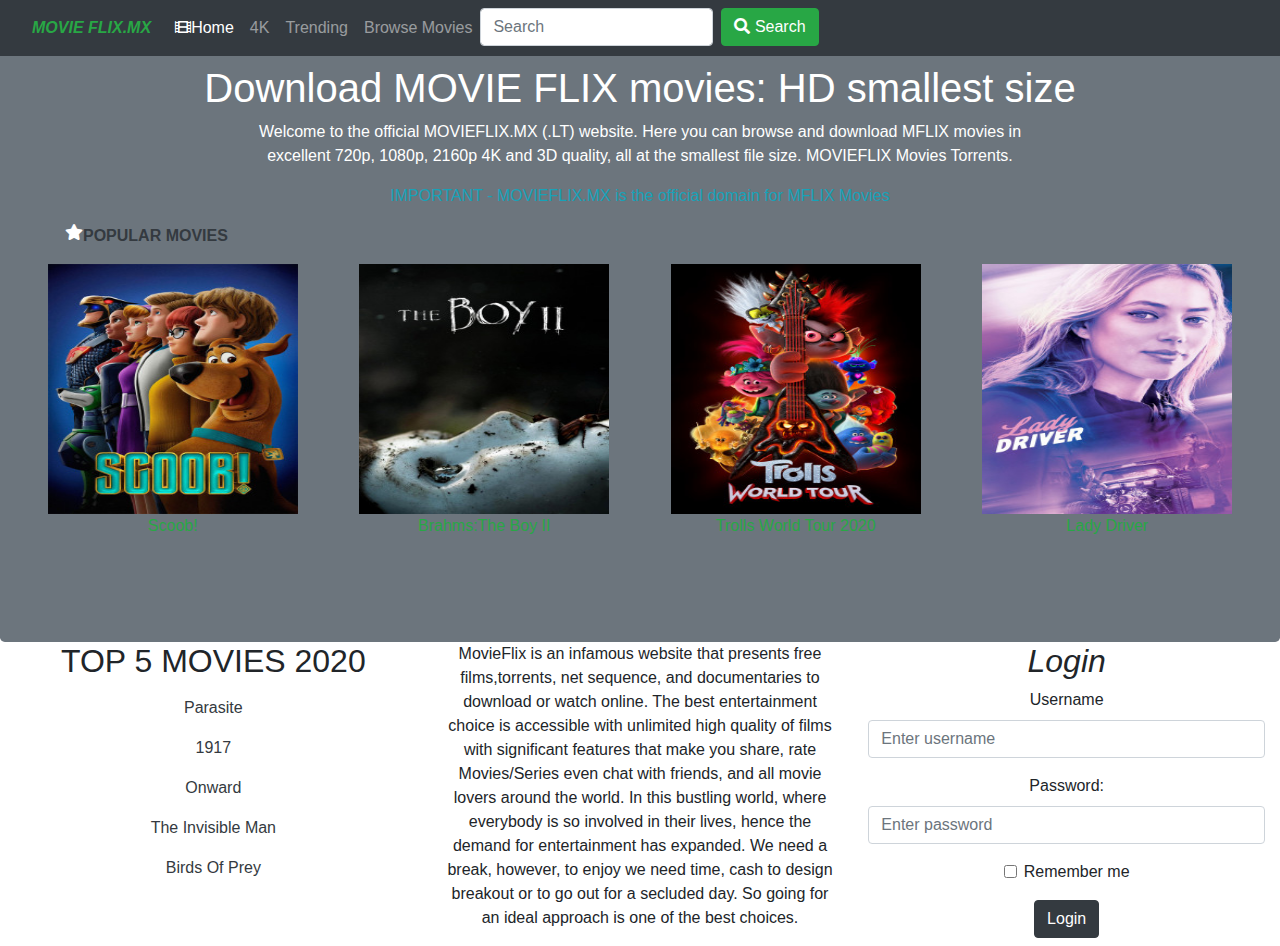
<file: Assignment2020-master/MovieFlix.html>
<!DOCTYPE html>
<html>
<head>
  <title>The Official Page of MovieFlix</title>
  <meta charset="utf-8">
  <meta name="viewport" content="width=device-width, initial-scale=1">
  <link rel="stylesheet" href="https://maxcdn.bootstrapcdn.com/bootstrap/4.5.0/css/bootstrap.min.css">
  <link rel="stylesheet" href="https://use.fontawesome.com/releases/v5.7.0/css/all.css">
  <script src="https://ajax.googleapis.com/ajax/libs/jquery/3.5.1/jquery.min.js"></script>
  <script src="https://cdnjs.cloudflare.com/ajax/libs/popper.js/1.16.0/umd/popper.min.js"></script>
  <script src="https://maxcdn.bootstrapcdn.com/bootstrap/4.5.0/js/bootstrap.min.js"></script>
</head>
<body>
  <nav class="navbar navbar-expand-sm bg-dark navbar-dark fixed-top">
    <a class="nav-link  text-success font-weight-bold font-italic" href="#">MOVIE FLIX.MX</a>
    <button class="navbar-toggler" type="button" data-toggle="collapse" data-target="#collapsibleNavbar">
      <span class="navbar-toggler-icon"></span>
    </button>
  
    <div class="navbar-collapse collapse " id="collapsibleNavbar">
      <ul class="nav navbar-nav">
        <li class="nav-item active">
          <a class="nav-link " href="#"><span class="fa fa-film"></span>Home</a>
        </li>
        <li class="nav-item">
          <a class="nav-link" href="#">4K</a>
        </li>   
        <li class="nav-item">
          <a class="nav-link" href="#">Trending</a>
        </li> 
         <li class="nav-item">
          <a class="nav-link" href="#">Browse Movies</a>
        </li> 
        <li class="nav-item ">
          <form class="form-inline  "action="#">
        <input class="form-control mr-sm-2" type="text" placeholder="Search">
        <button class="btn btn-success" type="submit"><span class="fa fa-search"></span> Search</button>
        </form>
        </li>  
      </ul>
    </div>
  </nav>
<div class="jumbotron img-responsive bg-secondary mb-0">
  <div class="text-center text-white"><h1>Download MOVIE FLIX movies: HD smallest size</h1>
   <p>Welcome to the official MOVIEFLIX.MX (.LT) website. Here you can browse and download MFLIX movies in <br>excellent 720p, 1080p, 2160p 4K and 3D quality, all at the smallest file size. MOVIEFLIX Movies Torrents.</br>
</p>
<p class="text-info">IMPORTANT - MOVIEFLIX.MX is the  official domain for MFLIX Movies</p>
  <div class="row img-responsive bg-secondary">
    <span class="fa fa-star ml-5"></span><p class="text-dark font-weight-bold">POPULAR MOVIES</p></div>
  </div>  

  <div class="row text-center bg-secondary pb-4">
    <div class="col-md-4 col-lg-3 p-0 col-sm-6">      
        <img src="media/medium-cover.jpg" height="250" width="250">
        
        <p class="text-success">Scoob!</p>

      </a>
    </div>
    <div class="col-md-4 col-lg-3 col-sm-6 p-0">
        <img src="media/bad-boy-2.jpg" height="250" width="250" >
        
        <p class="text-success">Brahms:The Boy II </p>

      </a>
    </div>
    <div class="col-md-4 col-lg-3 col-sm-6 p-0">
        <img src="media/trolls.jpg" height="250" width="250">
        
        <p class="text-success">Trolls World Tour 2020</p>
      </a>
    </div>

    <div class="col-md-4 col-lg-3 col-sm-6 p-0">
        <img src="media/lady image.jpg" height="250" width="250">
        
        <p class="text-success">Lady Driver</p>
      </a> 
</div></div></div>

  <div class="container-fluid text-center">    
  
  <div class="row ">
    <div class="col-sm-4 ">
      <h2>TOP 5 MOVIES 2020</h2>

<div class="More info about Movies ">
 <nav class="nav navbar-nav ">
                <div class="nav-item nav-link "><a href="#" class="text-dark">Parasite</a></div>
                <div class="nav-item nav-link"><a href="#" class="text-dark">1917</a></div>
                <div class="nav-item nav-link"><a href="#"class="text-dark">Onward</a></div>
                <div class="nav-item nav-link"><a href="#" class="text-dark">The Invisible Man</a></div>
                <div class="nav-item nav-link"><a href="#" class="text-dark">Birds Of Prey</a></div>

            </nav>
</div>

    </div>
  <div class="col text-center"><p>MovieFlix is an infamous website that presents free films,torrents, net sequence, and documentaries to download or watch online. The best entertainment choice is accessible with unlimited high quality of films with significant features that make you share, rate Movies/Series even chat with friends, and all movie lovers around the world.

In this bustling world, where everybody is so involved in their lives, hence the demand for entertainment has expanded. We need a break, however, to enjoy we need time, cash to design breakout or to go out for a secluded day. So going for an ideal approach is one of the best choices.</p></div>
  <div class="col">
     <div class="text-center font-italic "><h2>Login</h2></div>
     <form action="#">
      <div class="form-group">
        <label for="uname">Username</label>
        <input type="uname" class="form-control" placeholder="Enter username" id="uname">
      </div>
      <div class="form-group">
        <label for="pwd">Password:</label>
        <input type="password" class="form-control" placeholder="Enter password" id="pwd">
      </div>
      <div class="form-group form-check">
        <label class="form-check-label">
          <input class="form-check-input" type="checkbox"> Remember me
        </label>
      </div>
        <button type="login" class="btn btn-dark">Login</button>
    </form>
  </div>
</div>
</body>
</html>
</file>
